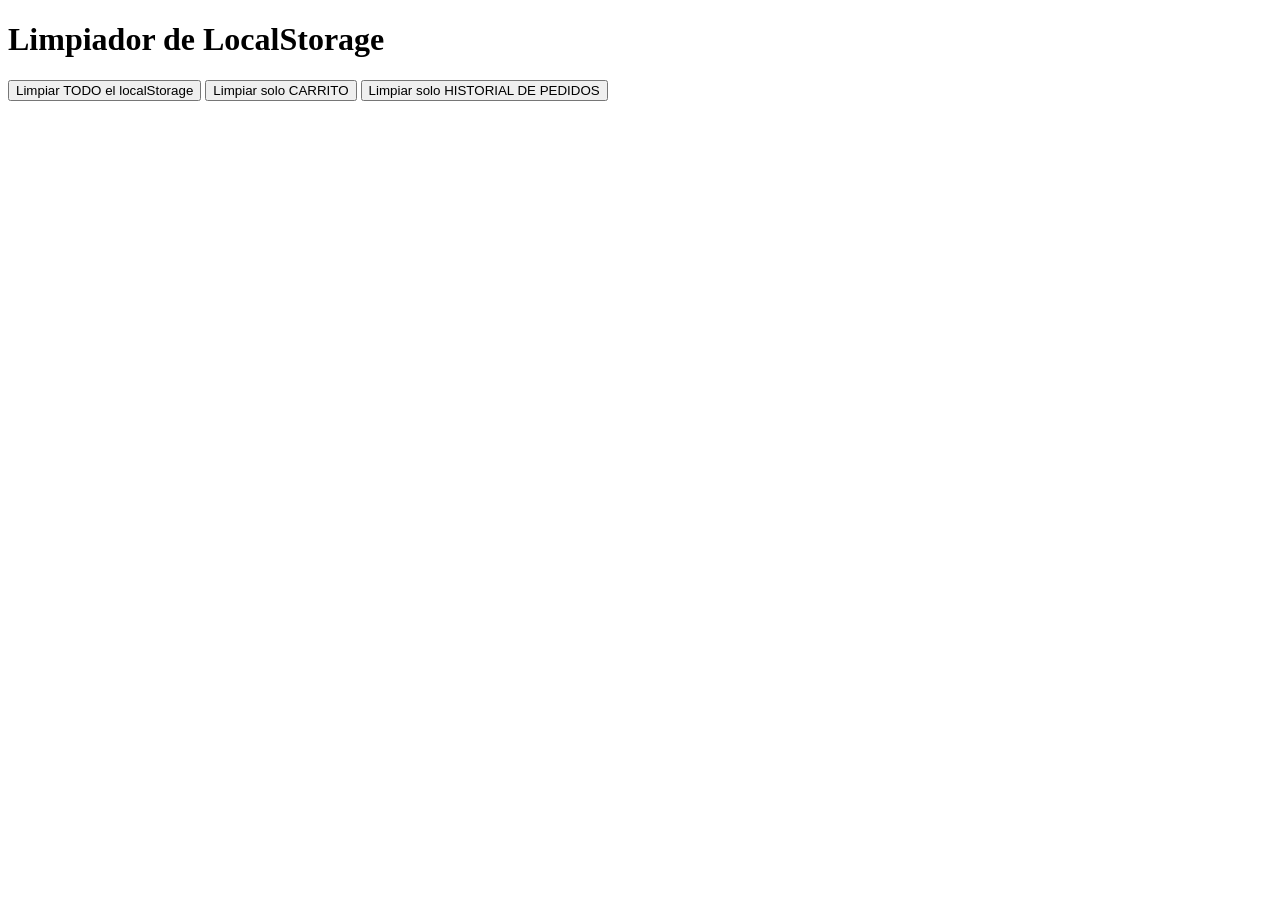
<file: limpiar-localstorage.html>
<!DOCTYPE html>
<html lang="es">
<head>
    <meta charset="UTF-8">
    <meta name="viewport" content="width=device-width, initial-scale=1.0">
    <title>Limpiar LocalStorage - Origen Puro Coffee</title>
</head>
<body>
    <h1>Limpiador de LocalStorage</h1>
    <button onclick="limpiarTodo()">Limpiar TODO el localStorage</button>
    <button onclick="limpiarCarrito()">Limpiar solo CARRITO</button>
    <button onclick="limpiarHistorial()">Limpiar solo HISTORIAL DE PEDIDOS</button>
    
    <div id="resultado"></div>

    <script>
        function limpiarTodo() {
            localStorage.clear();
            document.getElementById('resultado').innerHTML = '<p style="color: green;">✅ TODO el localStorage limpiado</p>';
            console.log('🧹 LocalStorage completamente limpiado');
        }
        
        function limpiarCarrito() {
            localStorage.removeItem('carrito');
            document.getElementById('resultado').innerHTML = '<p style="color: blue;"><i class="ph ph-shopping-cart"></i> Carrito limpiado</p>';
            console.log('Carrito limpiado');
        }
        
        function limpiarHistorial() {
            localStorage.removeItem('historial_pedidos');
            document.getElementById('resultado').innerHTML = '<p style="color: orange;">📦 Historial de pedidos limpiado</p>';
            console.log('📦 Historial limpiado');
        }

    // Mostrar contenido actual del localStorage
    console.log('Contenido actual del localStorage:');
    console.log('Carrito:', localStorage.getItem('carrito'));
    console.log('Historial:', localStorage.getItem('historial_pedidos'));
    </script>
</body>
</html>
</file>
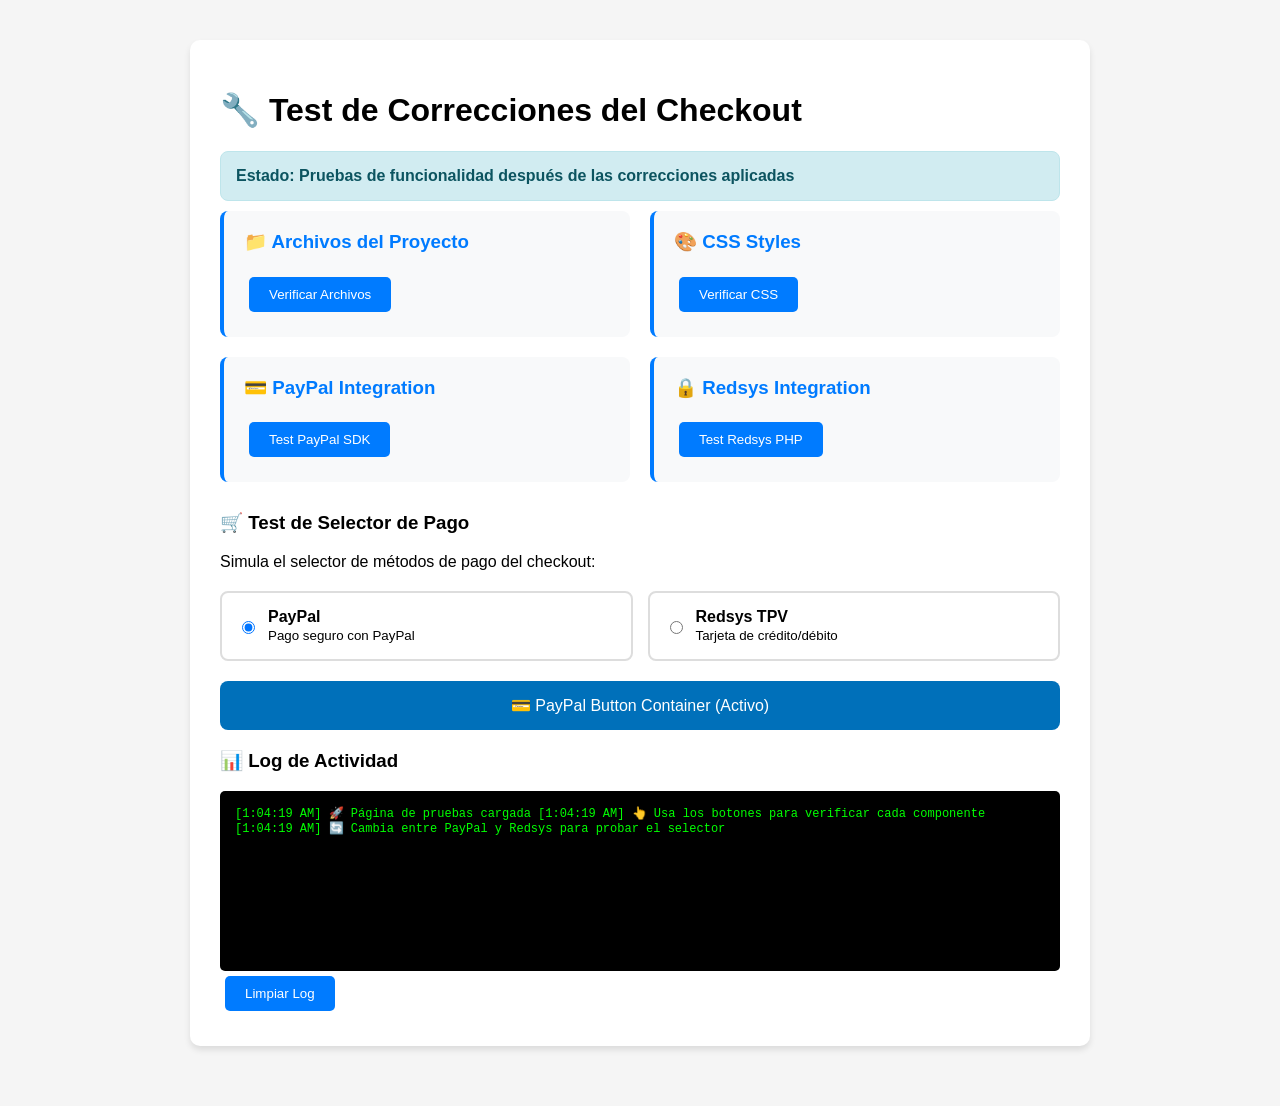
<file: test-checkout-fixes.html>
<!DOCTYPE html>
<html lang="es">
<head>
    <meta charset="UTF-8">
    <meta name="viewport" content="width=device-width, initial-scale=1.0">
    <title>Test Checkout Fixes - Origen Puro Coffee</title>
    <style>
        body { 
            font-family: Arial, sans-serif; 
            max-width: 900px; 
            margin: 20px auto; 
            padding: 20px;
            background: #f5f5f5;
        }
        .test-container { 
            background: white; 
            padding: 30px; 
            border-radius: 10px; 
            box-shadow: 0 4px 6px rgba(0,0,0,0.1);
            margin-bottom: 20px;
        }
        .status { 
            padding: 15px; 
            margin: 10px 0; 
            border-radius: 8px; 
            font-weight: bold;
        }
        .success { background: #d4edda; color: #155724; border: 1px solid #c3e6cb; }
        .warning { background: #fff3cd; color: #856404; border: 1px solid #ffeaa7; }
        .error { background: #f8d7da; color: #721c24; border: 1px solid #f5c6cb; }
        .info { background: #d1ecf1; color: #0c5460; border: 1px solid #bee5eb; }
        .test-grid { display: grid; grid-template-columns: 1fr 1fr; gap: 20px; }
        .test-item { 
            background: #f8f9fa; 
            padding: 20px; 
            border-radius: 8px; 
            border-left: 4px solid #007bff;
        }
        .test-item h3 { margin-top: 0; color: #007bff; }
        .btn-test { 
            background: #007bff; 
            color: white; 
            padding: 10px 20px; 
            border: none; 
            border-radius: 5px; 
            cursor: pointer;
            margin: 5px;
        }
        .btn-test:hover { background: #0056b3; }
        .btn-redsys { 
            background: #8B5A3C; 
            color: white; 
            padding: 12px 24px; 
            border: none; 
            border-radius: 5px; 
            cursor: pointer;
            font-size: 16px;
        }
        .btn-redsys:hover { background: #A0724E; }
        .log-box { 
            background: #000; 
            color: #0f0; 
            padding: 15px; 
            border-radius: 5px; 
            height: 150px; 
            overflow-y: auto; 
            font-family: monospace;
            font-size: 12px;
        }
    </style>
</head>
<body>
    <div class="test-container">
        <h1>🔧 Test de Correcciones del Checkout</h1>
        
        <div class="status info">
            <strong>Estado:</strong> Pruebas de funcionalidad después de las correcciones aplicadas
        </div>

        <div class="test-grid">
            <div class="test-item">
                <h3>📁 Archivos del Proyecto</h3>
                <button class="btn-test" onclick="testFiles()">Verificar Archivos</button>
                <div id="files-result"></div>
            </div>

            <div class="test-item">
                <h3>🎨 CSS Styles</h3>
                <button class="btn-test" onclick="testCSS()">Verificar CSS</button>
                <div id="css-result"></div>
            </div>

            <div class="test-item">
                <h3>💳 PayPal Integration</h3>
                <button class="btn-test" onclick="testPayPal()">Test PayPal SDK</button>
                <div id="paypal-result"></div>
            </div>

            <div class="test-item">
                <h3>🔒 Redsys Integration</h3>
                <button class="btn-test" onclick="testRedsys()">Test Redsys PHP</button>
                <div id="redsys-result"></div>
            </div>
        </div>

        <div style="margin-top: 30px;">
            <h3>🛒 Test de Selector de Pago</h3>
            <p>Simula el selector de métodos de pago del checkout:</p>
            
            <div style="display: grid; grid-template-columns: 1fr 1fr; gap: 15px; margin: 20px 0;">
                <label style="display: flex; align-items: center; gap: 10px; padding: 15px; border: 2px solid #ddd; border-radius: 8px; cursor: pointer;">
                    <input type="radio" name="test-pago" value="paypal" checked onchange="handlePaymentChange(this)">
                    <div>
                        <strong>PayPal</strong><br>
                        <small>Pago seguro con PayPal</small>
                    </div>
                </label>
                
                <label style="display: flex; align-items: center; gap: 10px; padding: 15px; border: 2px solid #ddd; border-radius: 8px; cursor: pointer;">
                    <input type="radio" name="test-pago" value="redsys" onchange="handlePaymentChange(this)">
                    <div>
                        <strong>Redsys TPV</strong><br>
                        <small>Tarjeta de crédito/débito</small>
                    </div>
                </label>
            </div>

            <div id="test-paypal-container" style="background: #0070ba; color: white; padding: 15px; border-radius: 8px; text-align: center;">
                💳 PayPal Button Container (Activo)
            </div>

            <div id="test-redsys-container" style="background: #f8f9fa; padding: 15px; border-radius: 8px; display: none;">
                <button class="btn-redsys" onclick="testRedsysPayment()">
                    🔒 Pagar con Tarjeta (Redsys)
                </button>
            </div>
        </div>

        <div style="margin-top: 20px;">
            <h3>📊 Log de Actividad</h3>
            <div class="log-box" id="test-log"></div>
            <button class="btn-test" onclick="clearLog()">Limpiar Log</button>
        </div>
    </div>

    <script>
        let logContainer = document.getElementById('test-log');
        
        function log(message) {
            const time = new Date().toLocaleTimeString();
            logContainer.innerHTML += `[${time}] ${message}\n`;
            logContainer.scrollTop = logContainer.scrollHeight;
            console.log(message);
        }
        
        function clearLog() {
            logContainer.innerHTML = '';
        }

        function testFiles() {
            const result = document.getElementById('files-result');
            log('🔍 Verificando archivos del proyecto...');
            
            // Simular verificación de archivos
            const files = [
                'checkout.html',
                'css/styles-elegant.css', 
                'redsys/iniciar_pago.php',
                'redsys/procesar_respuesta.php',
                'api/pedidos.php'
            ];
            
            let html = '<div style="margin-top: 10px;">';
            files.forEach(file => {
                html += `<div style="color: green;">✅ ${file}</div>`;
                log(`✅ Archivo encontrado: ${file}`);
            });
            html += '</div>';
            result.innerHTML = html;
        }

        function testCSS() {
            const result = document.getElementById('css-result');
            log('🎨 Verificando estilos CSS...');
            
            // Verificar que los estilos críticos existen
            const testElement = document.createElement('div');
            testElement.className = 'btn-pago-redsys';
            testElement.style.display = 'none';
            document.body.appendChild(testElement);
            
            const styles = window.getComputedStyle(testElement);
            const hasStyles = styles.cursor === 'pointer' || styles.background.includes('rgb');
            
            document.body.removeChild(testElement);
            
            if (hasStyles) {
                result.innerHTML = '<div style="color: green;">✅ Estilos CSS cargados correctamente</div>';
                log('✅ Estilos CSS verificados correctamente');
            } else {
                result.innerHTML = '<div style="color: orange;">⚠️ Algunos estilos podrían no estar cargados</div>';
                log('⚠️ Advertencia: Algunos estilos CSS podrían faltar');
            }
        }

        function testPayPal() {
            const result = document.getElementById('paypal-result');
            log('💳 Verificando integración PayPal...');
            
            if (typeof paypal !== 'undefined') {
                result.innerHTML = '<div style="color: green;">✅ PayPal SDK disponible</div>';
                log('✅ PayPal SDK cargado correctamente');
            } else {
                result.innerHTML = '<div style="color: orange;">⚠️ PayPal SDK no disponible en esta página de prueba</div>';
                log('⚠️ PayPal SDK no disponible (normal en página de prueba)');
            }
        }

        async function testRedsys() {
            const result = document.getElementById('redsys-result');
            log('🔒 Verificando integración Redsys...');
            
            try {
                const response = await fetch('redsys/test_redsys.php');
                if (response.ok) {
                    result.innerHTML = '<div style="color: green;">✅ Redsys PHP scripts accesibles</div>';
                    log('✅ Scripts PHP de Redsys accesibles');
                } else {
                    result.innerHTML = '<div style="color: orange;">⚠️ Scripts PHP no accesibles desde esta ubicación</div>';
                    log('⚠️ Scripts PHP de Redsys no accesibles (revisar path)');
                }
            } catch (error) {
                result.innerHTML = '<div style="color: orange;">⚠️ No se pudo verificar Redsys desde aquí</div>';
                log('⚠️ Error verificando Redsys: ' + error.message);
            }
        }

        function handlePaymentChange(radio) {
            const paypalContainer = document.getElementById('test-paypal-container');
            const redsysContainer = document.getElementById('test-redsys-container');
            
            if (radio.value === 'paypal') {
                paypalContainer.style.display = 'block';
                redsysContainer.style.display = 'none';
                log('📱 Método de pago cambiado a: PayPal');
            } else if (radio.value === 'redsys') {
                paypalContainer.style.display = 'none';
                redsysContainer.style.display = 'block';
                log('📱 Método de pago cambiado a: Redsys TPV');
            }
        }

        function testRedsysPayment() {
            log('🔒 Simulando click en botón Redsys...');
            log('💰 Total simulado: €14.49');
            log('📤 En el checkout real se enviaría a redsys/iniciar_pago.php');
            log('🚀 Luego se redirigiría a la TPV de Redsys');
            
            const btn = event.target;
            btn.disabled = true;
            btn.textContent = '⏳ Procesando...';
            
            setTimeout(() => {
                btn.disabled = false;
                btn.textContent = '🔒 Pagar con Tarjeta (Redsys)';
                log('✅ Simulación de pago Redsys completada');
            }, 2000);
        }

        // Inicializar la página
        document.addEventListener('DOMContentLoaded', () => {
            log('🚀 Página de pruebas cargada');
            log('👆 Usa los botones para verificar cada componente');
            log('🔄 Cambia entre PayPal y Redsys para probar el selector');
        });
    </script>
</body>
</html>
</file>
